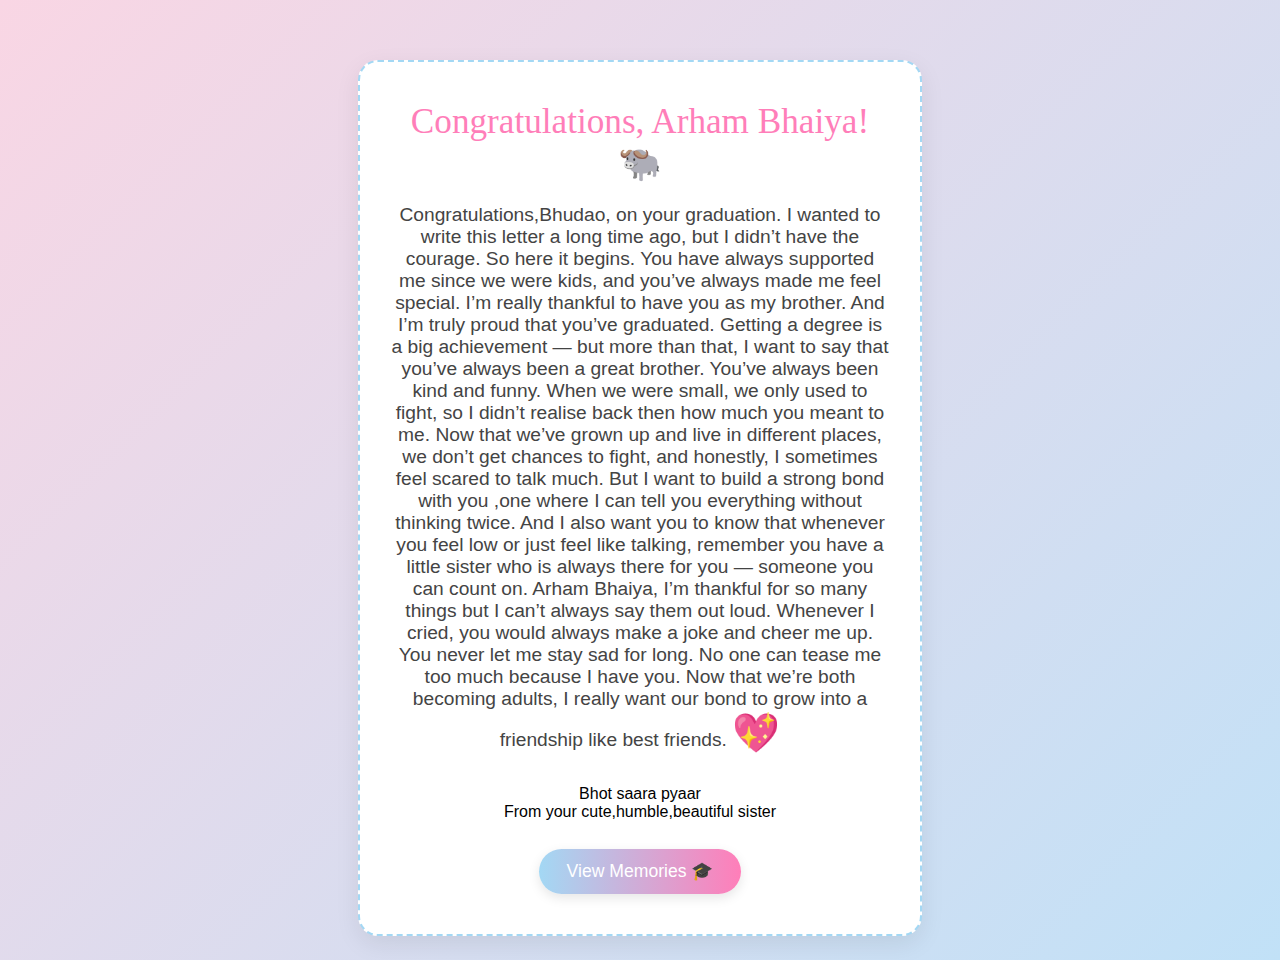
<file: index.html>
<!DOCTYPE html>
<html lang="en">
<head>
  <meta charset="UTF-8">
  <title>Congratulations, Arham!</title>
  <link rel="stylesheet" href="style.css">
</head>
<body>
  <div class="letter-container">
    <div class="letter-title">Congratulations, Arham Bhaiya!🐃</div>

    <div class="letter-body">
      Congratulations,Bhudao, on your graduation.
I wanted to write this letter a long time ago, but I didn’t have the courage. So here it begins.

You have always supported me since we were kids, and you’ve always made me feel special. I’m really thankful to have you as my brother. And I’m truly proud that you’ve graduated. Getting a degree is a big achievement — but more than that, I want to say that you’ve always been a great brother.

You’ve always been kind and funny.
When we were small, we only used to fight, so I didn’t realise back then how much you meant to me. Now that we’ve grown up and live in different places, we don’t get chances to fight, and honestly, I sometimes feel scared to talk much.

But I want to build a strong bond with you ,one where I can tell you everything without thinking twice.
And I also want you to know that whenever you feel low or just feel like talking, remember you have a little sister who is always there for you — someone you can count on.

Arham Bhaiya, I’m thankful for so many things  but I can’t always say them out loud.
Whenever I cried, you would always make a joke and cheer me up. You never let me stay sad for long.
No one can tease me too much  because I have you.

Now that we’re both becoming adults, I really want our bond to grow into a friendship  like best friends.
      <span class="heart">💖</span>
    </div>
    <div>
      Bhot saara pyaar<br>
      From your cute,humble,beautiful sister
    </div>
    <!-- Memories Button -->
    <a href="memories.html" class="memories-btn">View Memories 🎓</a>
  </div>
</body>
</html>
</file>
<file: style.css>
body {
  background: linear-gradient(135deg, #f9d6e4 0%, #c1e1f7 100%);
  font-family: 'Quicksand', sans-serif;
  margin: 0;
  padding: 0;
  min-height: 100vh;
}
.letter-container {
  max-width: 500px;
  margin: 60px auto;
  background: #fff;
  border-radius: 20px;
  box-shadow: 0 8px 24px rgba(0,0,0,0.08);
  padding: 40px 30px;
  text-align: center;
  border: 2px dashed #a3d8f4;
}
.letter-title {
  font-family: 'Pacifico', cursive;
  font-size: 2.2em;
  color: #ff7eb9;
  margin-bottom: 20px;
}
.letter-body {
  font-size: 1.2em;
  color: #444;
  margin-bottom: 30px;
}
.heart {
  font-size: 2em;
  color: #ff7eb9;
  animation: heartbeat 1s infinite;
}
@keyframes heartbeat {
  0%, 100% { transform: scale(1); }
  50% { transform: scale(1.2); }
}
/* ...existing code... */
.memories-btn {
  display: inline-block;
  margin-top: 28px;
  padding: 12px 28px;
  background: linear-gradient(90deg, #a3d8f4 0%, #ff7eb9 100%);
  color: #fff;
  font-size: 1.1em;
  font-family: 'Quicksand', sans-serif;
  border: none;
  border-radius: 30px;
  text-decoration: none;
  box-shadow: 0 4px 12px rgba(0,0,0,0.10);
  transition: transform 0.2s;
}
.memories-btn:hover {
  transform: scale(1.08);
  background: linear-gradient(90deg, #ff7eb9 0%, #a3d8f4 100%);
}
/* ...existing code... */
</file>
